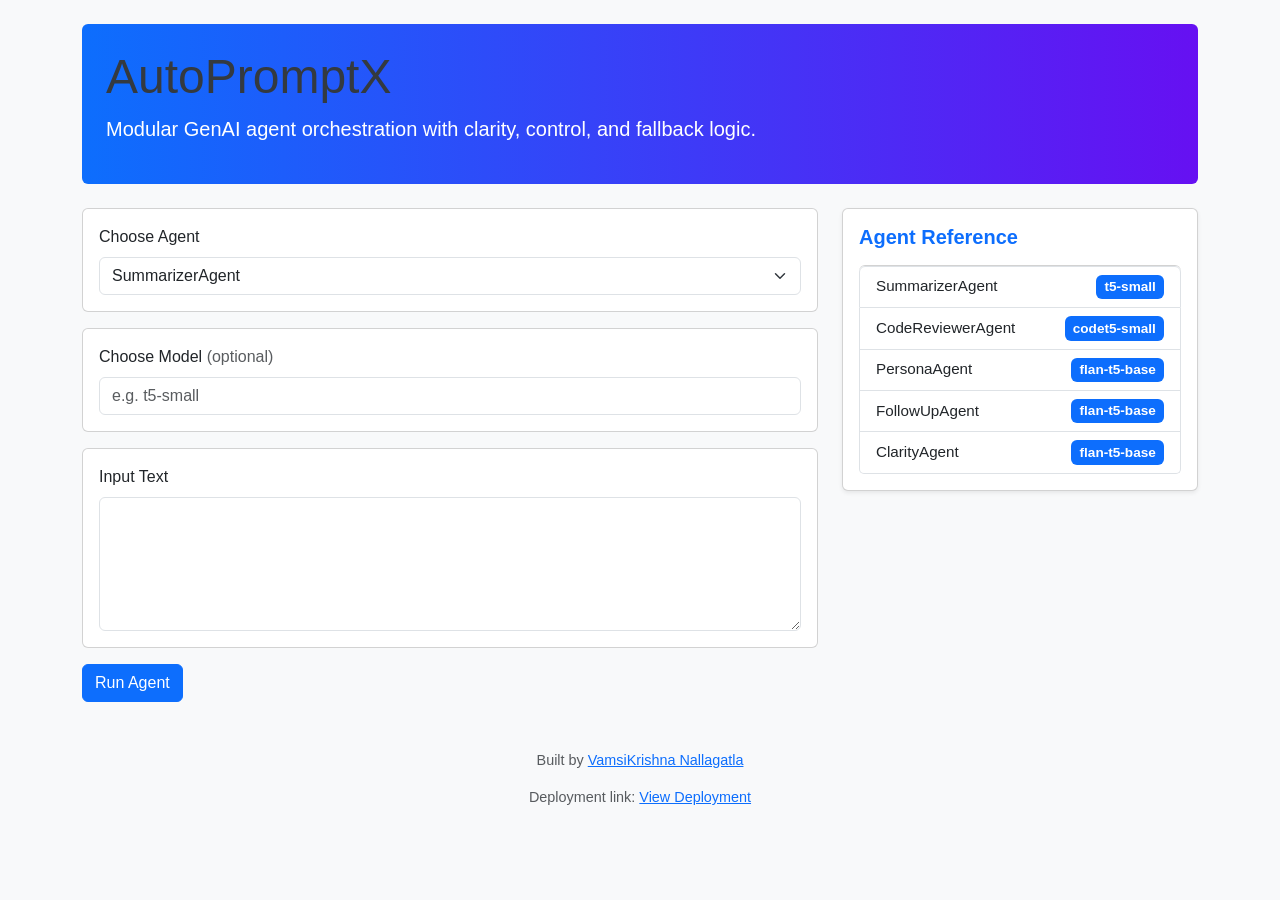
<file: docs/index.html>
<!DOCTYPE html>
<html lang="en">
<head>
  <meta charset="UTF-8" />
  <meta name="viewport" content="width=device-width, initial-scale=1.0" />
  <title>AutoPromptX</title>
  <link href="https://cdn.jsdelivr.net/npm/bootstrap@5.3.0/dist/css/bootstrap.min.css" rel="stylesheet" />
  <link rel="stylesheet" href="https://cdnjs.cloudflare.com/ajax/libs/animate.css/4.1.1/animate.min.css" />
  <link rel="stylesheet" href="style.css" />
  <link rel="icon" href="favicon.ico" />
</head>
<body>
  <div class="container mt-4">
    <!-- Hero Header -->
    <div class="p-4 mb-4 text-white rounded animate__animated animate__fadeInDown" style="background: linear-gradient(to right, #0d6efd, #6610f2);">
      <h1 class="display-5">AutoPromptX</h1>
      <p class="lead">Modular GenAI agent orchestration with clarity, control, and fallback logic.</p>
    </div>

    <div class="row">
      <!-- Form Section -->
      <div class="col-md-8 animate__animated animate__fadeInLeft">
        <form id="agentForm">
          <div class="card mb-3">
            <div class="card-body">
              <label for="agentSelect" class="form-label">Choose Agent</label>
              <select class="form-select" id="agentSelect">
                <option>SummarizerAgent</option>
                <option>CodeReviewerAgent</option>
                <option>PersonaAgent</option>
                <option>FollowUpAgent</option>
                <option>ClarityAgent</option>
              </select>
            </div>
          </div>

          <div class="card mb-3">
            <div class="card-body">
              <label for="modelSelect" class="form-label">Choose Model <span class="text-muted">(optional)</span></label>
              <input type="text" class="form-control" id="modelSelect" placeholder="e.g. t5-small" />
            </div>
          </div>

          <div class="card mb-3">
            <div class="card-body">
              <label for="inputText" class="form-label">Input Text</label>
              <textarea class="form-control" id="inputText" rows="5"></textarea>
            </div>
          </div>

          <button type="submit" class="btn btn-primary">Run Agent</button>
        </form>

        <div class="mt-4 animate__animated animate__fadeInUp" id="outputCard" style="display: none;">
          <h5>Output</h5>
          <div class="card p-3 bg-light">
            <pre id="outputText"></pre>
          </div>
        </div>
      </div>

      <!-- Sidebar Section -->
      <div class="col-md-4 animate__animated animate__fadeInRight">
        <div class="card p-3 bg-white shadow-sm">
          <h5 class="mb-3 text-primary">Agent Reference</h5>
          <ul class="list-group">
            <li class="list-group-item d-flex justify-content-between">
              <span data-bs-toggle="tooltip" title="Summarizes input text"> SummarizerAgent</span>
              <span class="badge bg-primary">t5-small</span>
            </li>
            <li class="list-group-item d-flex justify-content-between">
              <span data-bs-toggle="tooltip" title="Reviews and improves code">CodeReviewerAgent</span>
              <span class="badge bg-primary">codet5-small</span>
            </li>
            <li class="list-group-item d-flex justify-content-between">
              <span data-bs-toggle="tooltip" title="Adjusts tone and style">PersonaAgent</span>
              <span class="badge bg-primary">flan-t5-base</span>
            </li>
            <li class="list-group-item d-flex justify-content-between">
              <span data-bs-toggle="tooltip" title="Suggests next steps">FollowUpAgent</span>
              <span class="badge bg-primary">flan-t5-base</span>
            </li>
            <li class="list-group-item d-flex justify-content-between">
              <span data-bs-toggle="tooltip" title="Improves clarity and scores text"> ClarityAgent</span>
              <span class="badge bg-primary">flan-t5-base</span>
            </li>
          </ul>
        </div>
      </div>
    </div>

    <!-- Footer -->
    <footer class="mt-5 text-center animate__animated animate__fadeInUp">
      <p class="text-muted">Built by <a href="https://github.com/vamsikrishna34" target="_blank">VamsiKrishna Nallagatla</a></p>
      <p class="text-muted">Deployment link: <a href="https://vamsikrishna34.github.io/autopromptx/" target="_blank">View Deployment</a></p>
    </footer>
  </div>

  <script src="script.js"></script>
  <script>
    // Enable Bootstrap tooltips
    document.querySelectorAll('[data-bs-toggle="tooltip"]').forEach(el => {
      new bootstrap.Tooltip(el);
    });
  </script>
</body>
</html>
</file>
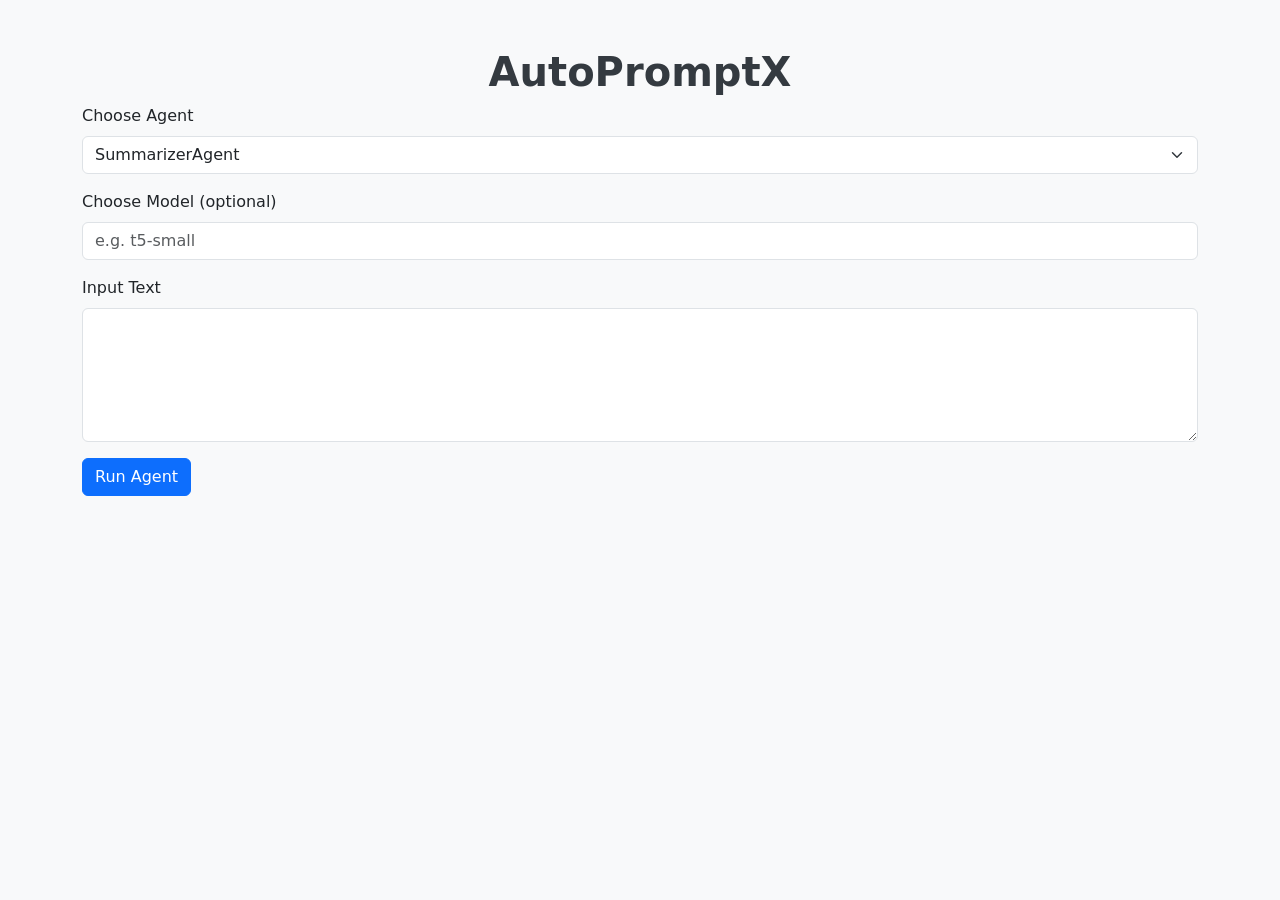
<file: frontend/index.html>
<!DOCTYPE html>
<html lang="en">
<head>
  <meta charset="UTF-8" />
  <meta name="viewport" content="width=device-width, initial-scale=1.0" />
  <title>AutoPromptX</title>
  <link href="https://cdn.jsdelivr.net/npm/bootstrap@5.3.0/dist/css/bootstrap.min.css" rel="stylesheet" />
  <link rel="stylesheet" href="style.css" />
</head>
<body>
  <div class="container mt-5">
    <h1 class="text-center">AutoPromptX</h1>
    <form id="agentForm">
      <div class="mb-3">
        <label for="agentSelect" class="form-label">Choose Agent</label>
        <select class="form-select" id="agentSelect">
          <option>SummarizerAgent</option>
          <option>CodeReviewerAgent</option>
          <option>PersonaAgent</option>
          <option>FollowUpAgent</option>
          <option>ClarityAgent</option>
        </select>
      </div>
      <div class="mb-3">
        <label for="modelSelect" class="form-label">Choose Model (optional)</label>
        <input type="text" class="form-control" id="modelSelect" placeholder="e.g. t5-small" />
      </div>
      <div class="mb-3">
        <label for="inputText" class="form-label">Input Text</label>
        <textarea class="form-control" id="inputText" rows="5"></textarea>
      </div>
      <button type="submit" class="btn btn-primary">Run Agent</button>
    </form>

    <div class="mt-4" id="outputCard" style="display: none;">
      <h5>Output</h5>
      <div class="card p-3 bg-light">
        <pre id="outputText"></pre>
      </div>
    </div>
  </div>

  <script src="script.js"></script>
</body>
</html>
</file>
<file: docs/style.css>
/* Background and header */
body {
  background-color: #f8f9fa;
  font-family: 'Segoe UI', Tahoma, Geneva, Verdana, sans-serif;
}

h1 {
  font-weight: bold;
  color: #343a40;
}

/* Output card styling */
#outputCard {
  border-top: 2px solid #0d6efd;
}

/* Sidebar card styling */
.card h5 {
  font-weight: bold;
  color: #0d6efd;
}

/* Badge styling */
.badge {
  font-size: 0.85rem;
  padding: 0.4em 0.6em;
}

/* List group spacing */
.list-group-item {
  font-size: 0.95rem;
  display: flex;
  justify-content: space-between;
  align-items: center;
}

/* Tooltip styling (optional) */
[data-bs-toggle="tooltip"] {
  cursor: help;
}

/* Footer styling */
footer {
  font-size: 0.9rem;
  color: #6c757d;
}

/* Card hover effect (optional) */
.card:hover {
  box-shadow: 0 0 10px rgba(0, 0, 0, 0.08);
  transition: box-shadow 0.3s ease-in-out;
}
</file>
<file: frontend/style.css>
body {
  background-color: #f8f9fa;
}

h1 {
  font-weight: bold;
  color: #343a40;
}

#outputCard {
  border-top: 2px solid #0d6efd;
}
</file>
